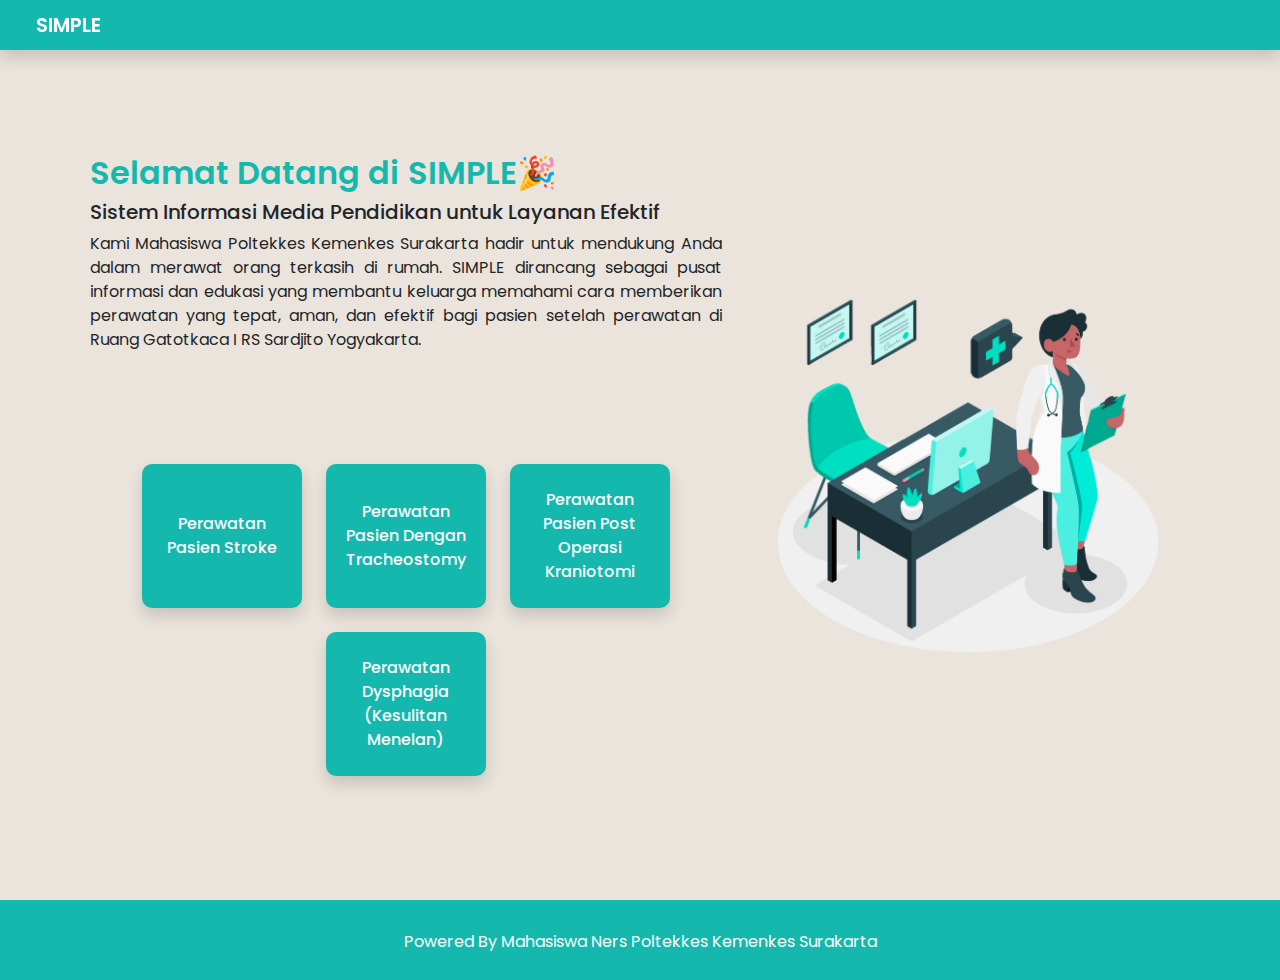
<file: index.html>
<!DOCTYPE html>
<html lang="en">
  <head>
    <meta charset="UTF-8" />
    <meta name="viewport" content="width=device-width, initial-scale=1.0" />
    <title>SIMPLE</title>
    <link rel="stylesheet" href="assets/css/bootstrap.min.css" />
    <link rel="stylesheet" href="assets/css/animate.min.css">
    <link rel="stylesheet" href="assets/css/style.css" />
  </head>
  <body>
    <main>
      <section id="home" class="home w-100 vh-100">
        <nav class="navbar navbar-expand-lg bg-primary shadow sticky-top">
          <div class="container-fluid mx-4">
            <a href="#home" class="navbar-brand mb-0 h1 text-white fw-semibold"
              >SIMPLE</a
            >
          </div>
        </nav>
        <div class="container w-100">
          <div class="hero row p-2 justify-content-center align-items-center">
            <div class="teks-hero col-7">
              <h2 class="hidden fw-semibold text-primary">
                Selamat Datang di SIMPLE🎉
              </h2>
              <h5 class="hidden">Sistem Informasi Media Pendidikan untuk Layanan Efektif</h5>
              <p class="hidden">
                Kami Mahasiswa Poltekkes Kemenkes Surakarta hadir untuk
                mendukung Anda dalam merawat orang terkasih di rumah. SIMPLE
                dirancang sebagai pusat informasi dan edukasi yang membantu
                keluarga memahami cara memberikan perawatan yang tepat, aman,
                dan efektif bagi pasien setelah perawatan di Ruang Gatotkaca I
                RS Sardjito Yogyakarta.
              </p>
              <p class="hidden">
                Kami percaya bahwa dengan informasi yang tepat, keluarga dapat
                menjadi bagian penting dalam proses pemulihan pasien. Mari
                bersama wujudkan perawatan yang lebih baik, nyaman, dan efektif!
              </p>
              <div
                class="menu p-2 mt-3 d-flex gap-4 justify-content-center align-items-center flex-wrap"
              >
                <div class="card bg-primary shadow animate__animated">
                  <a href="pages/perawatan-pasien-stroke.html">
                    <div
                      class="card-body d-flex flex-column align-items-center justify-content-center"
                    >
                      <div class="teks">
                        <p class="m-0 text-center">Perawatan Pasien Stroke</p>
                      </div>
                    </div>
                  </a>
                </div>
                <div class="card bg-primary shadow animate__animated">
                  <a href="pages/perawatan-pasien-trakeostomi.html">
                    <div
                      class="card-body d-flex flex-column align-items-center justify-content-center"
                    >
                      <div class="teks">
                        <p class="m-0 text-center">
                          Perawatan Pasien Dengan Tracheostomy
                        </p>
                      </div>
                    </div>
                  </a>
                </div>
                <div class="card bg-primary shadow animate__animated">
                  <a href="pages/perawatan-pasien-kraniotomi.html">
                    <div
                      class="card-body d-flex flex-column align-items-center justify-content-center"
                    >
                      <div class="teks">
                        <p class="m-0 text-center">
                          Perawatan Pasien Post Operasi Kraniotomi
                        </p>
                      </div>
                    </div>
                  </a>
                </div>
                <div class="card bg-primary shadow animate__animated">
                  <a href="pages/perawatan-pasien-disfagia.html">
                    <div
                      class="card-body d-flex flex-column align-items-center justify-content-center"
                    >
                      <div class="teks">
                        <p class="m-0 text-center">Perawatan Dysphagia (Kesulitan Menelan)</p>
                      </div>
                    </div>
                  </a>
                </div>
              </div>
            </div>
            <div class="col-5">
              <div class="d-flex justify-content-center">
                <img
                  src="assets/img/logo.png"
                  alt="designed by freepik"
                  width="400"
                  class="animate__animated animate__fadeInDown"
                />
              </div>
            </div>
          </div>
        </div>
      </section>
    </main>
    <footer class="bg-primary">
      <p class="px-4 text-center">Powered By Mahasiswa Ners Poltekkes Kemenkes Surakarta</p>
    </footer>

    <script src="assets/js/bootstrap.bundle.min.js"></script>
    <script src="assets/js/script.js"></script>
  </body>
</html>
</file>
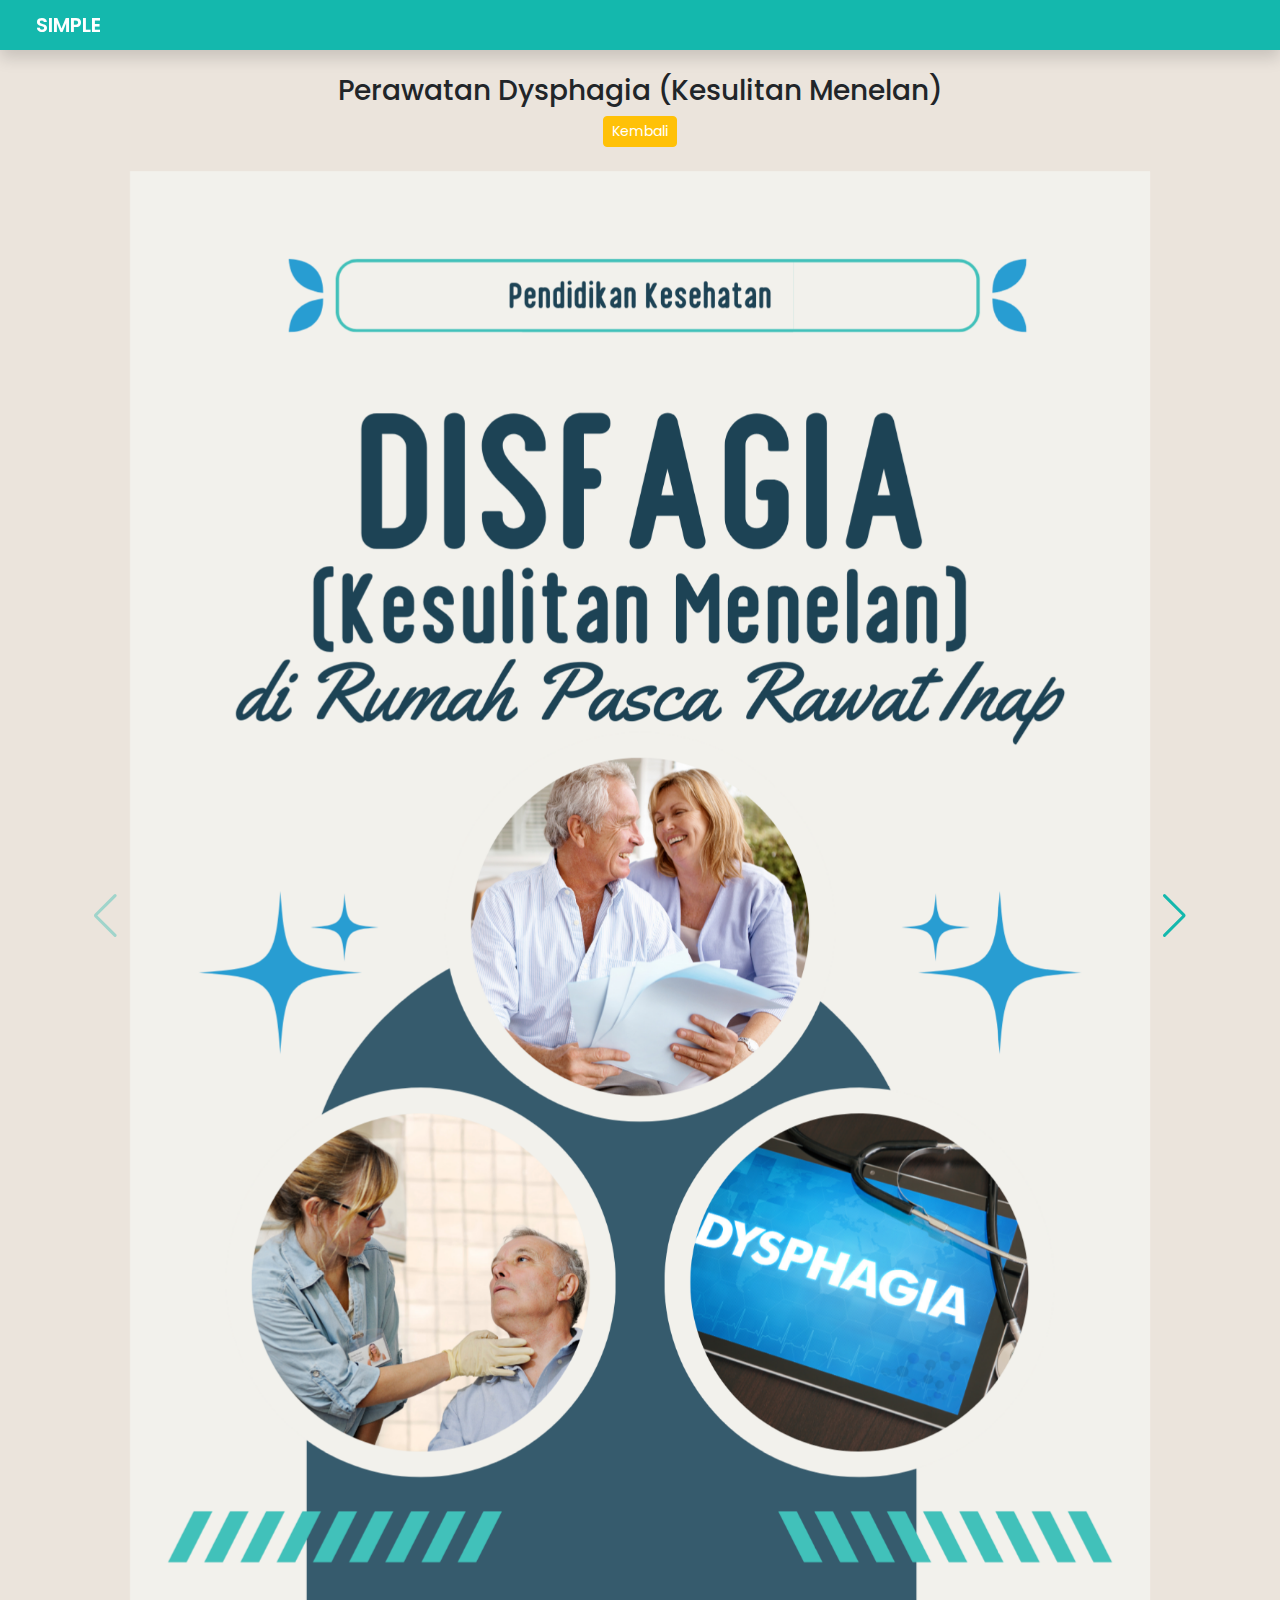
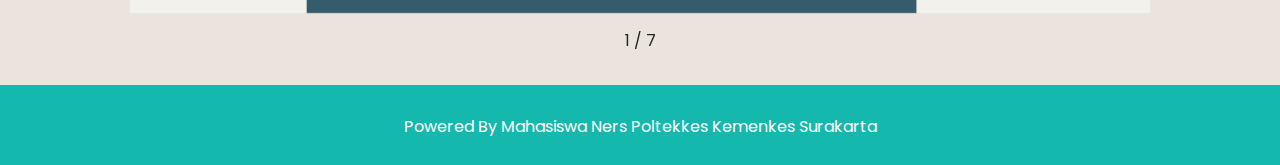
<file: pages/perawatan-pasien-disfagia.html>
<!DOCTYPE html>
<html lang="en">
  <head>
    <meta charset="UTF-8" />
    <meta name="viewport" content="width=device-width, initial-scale=1.0" />
    <title>SIMPLE</title>
    <link rel="stylesheet" href="../assets/css/bootstrap.min.css" />
    <link rel="stylesheet" href="../assets/css/animate.min.css" />
    <link rel="stylesheet" href="../assets/css/swiper-bundle.min.css" />
    <link rel="stylesheet" href="../assets/css/style.css" />
  </head>
  <body>
    <header class="sticky-top z-3">
      <nav class="navbar navbar-expand-lg bg-primary shadow">
        <div class="container-fluid mx-4">
          <a href="#home" class="navbar-brand mb-0 h1 text-white fw-semibold"
            >SIMPLE</a
          >
        </div>
      </nav>
    </header>

    <main>
      <section class="perawatan">
        <div class="container w-100 min-vh-100 pb-4">
          <div
            class="d-flex flex-column justify-content-center align-items-center py-4"
          >
            <h3 class="text-center">Perawatan Dysphagia (Kesulitan Menelan)</h3>
            <a href="../index.html" class="btn btn-sm btn-warning text-white"
              >Kembali</a
            >
          </div>
          <div class="swiper">
            <div class="swiper-wrapper">
              <div class="swiper-slide">
                <img
                  src="../assets/img/disfagia/1.png"
                  alt="disfagia-1"
                  width="100%"
                  class="mb-5 px-5"
                />
              </div>
              <div class="swiper-slide">
                <img
                  src="../assets/img/disfagia/2.png"
                  alt="disfagia-2"
                  width="100%"
                  class="mb-5 px-5"
                />
              </div>
              <div class="swiper-slide">
                <img
                  src="../assets/img/disfagia/3.png"
                  alt="disfagia-3"
                  width="100%"
                  class="mb-5 px-5"
                />
              </div>
              <div class="swiper-slide">
                <img
                  src="../assets/img/disfagia/4.png"
                  alt="disfagia-4"
                  width="100%"
                  class="mb-5 px-5"
                />
              </div>
              <div class="swiper-slide">
                <img
                  src="../assets/img/disfagia/5.png"
                  alt="disfagia-5"
                  width="100%"
                  class="mb-5 px-5"
                />
              </div>
              <div class="swiper-slide">
                <img
                  src="../assets/img/disfagia/7.png"
                  alt="disfagia-7"
                  width="100%"
                  class="mb-5 px-5"
                />
              </div>
              <div class="swiper-slide">
                <img
                  src="../assets/img/disfagia/6.png"
                  alt="disfagia-6"
                  width="100%"
                  class="mb-5 px-5"
                />
              </div>
            </div>
            <div class="swiper-button-next"></div>
            <div class="swiper-button-prev"></div>
            <div class="swiper-pagination"></div>
          </div>
        </div>
      </section>
    </main>

    <footer class="bg-primary">
      <p class="px-4 text-center">
        Powered By Mahasiswa Ners Poltekkes Kemenkes Surakarta
      </p>
    </footer>
    <script src="../assets/js/bootstrap.bundle.min.js"></script>
    <script src="../assets/js/swiper-bundle.min.js"></script>
    <script src="../assets/js/script.js"></script>
  </body>
</html>
</file>
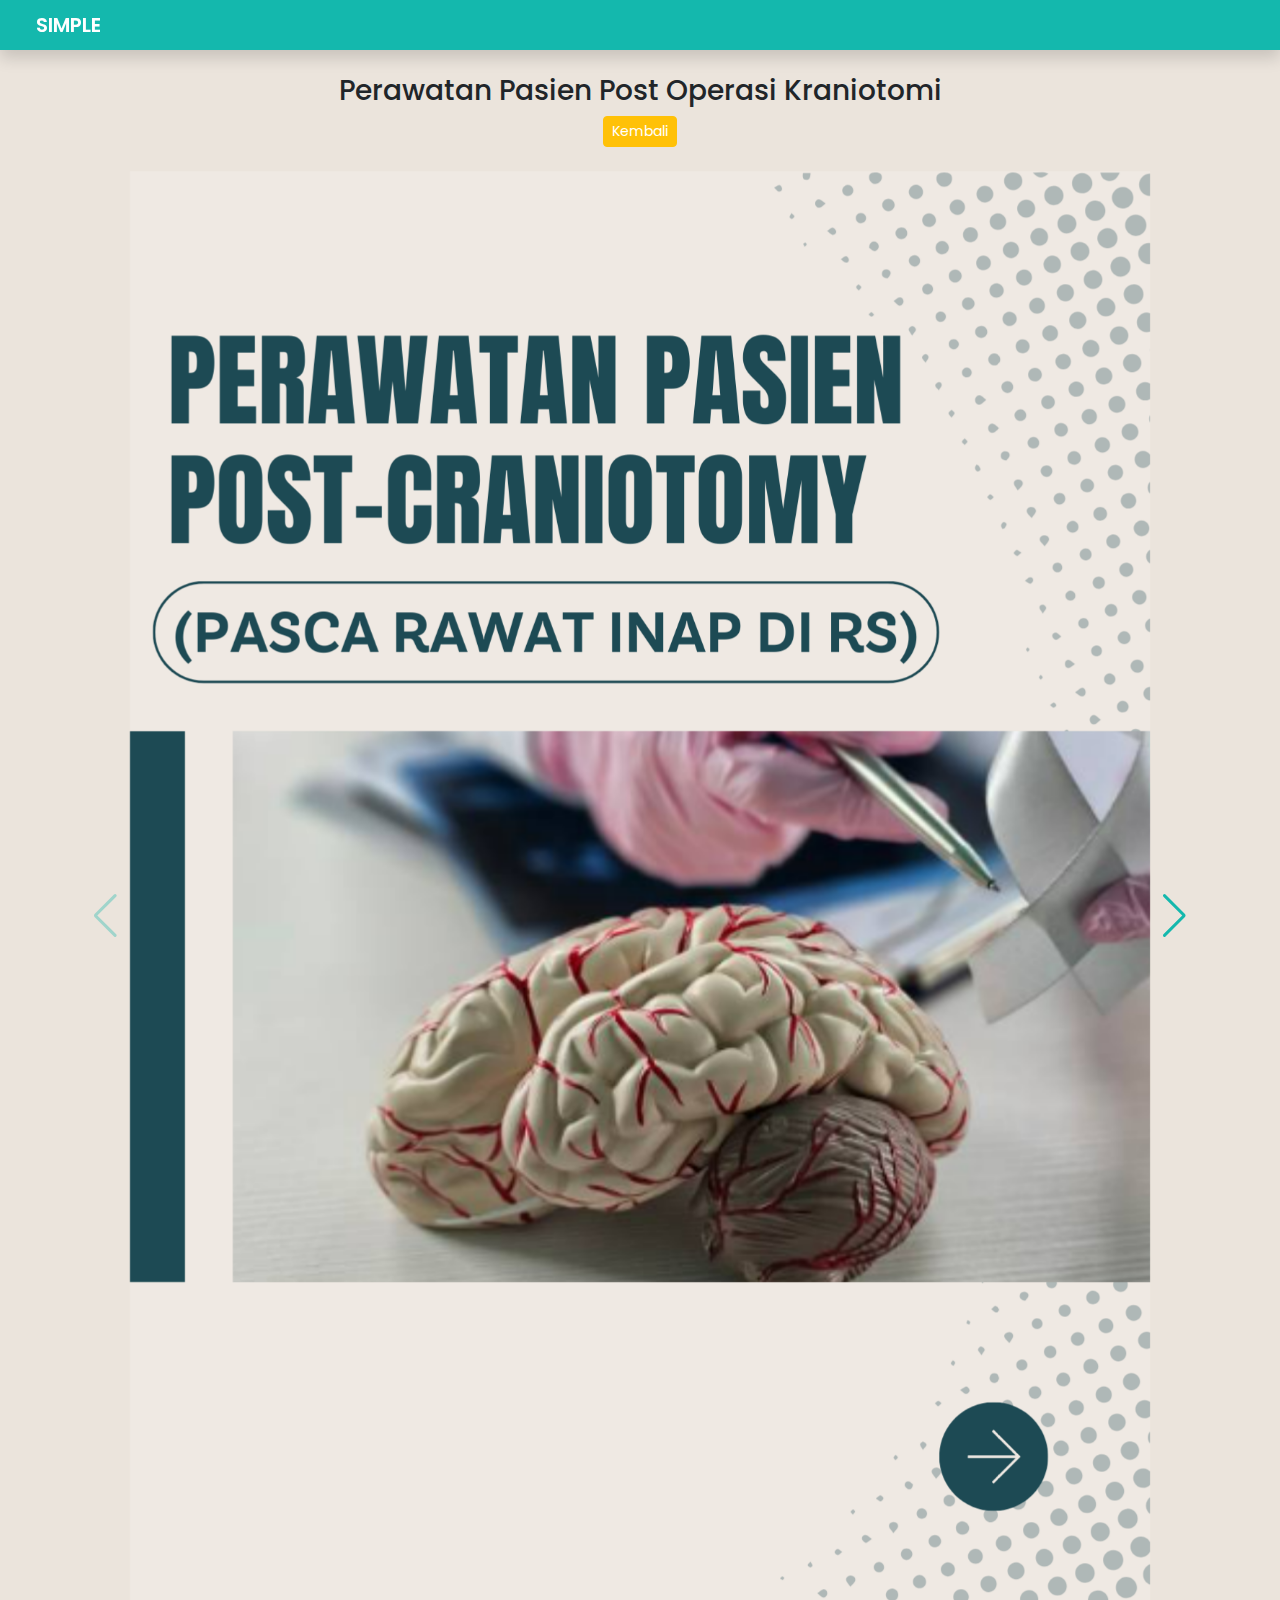
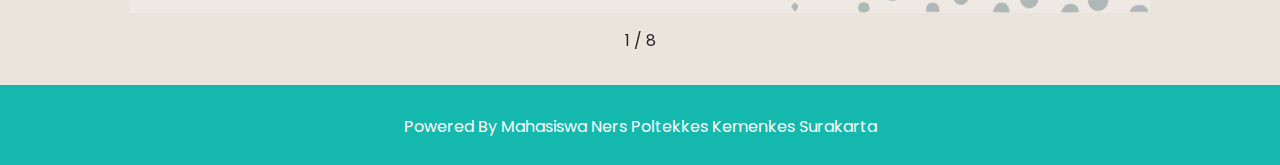
<file: pages/perawatan-pasien-kraniotomi.html>
<!DOCTYPE html>
<html lang="en">
  <head>
    <meta charset="UTF-8" />
    <meta name="viewport" content="width=device-width, initial-scale=1.0" />
    <title>SIMPLE</title>
    <link rel="stylesheet" href="../assets/css/bootstrap.min.css" />
    <link rel="stylesheet" href="../assets/css/animate.min.css" />
    <link rel="stylesheet" href="../assets/css/swiper-bundle.min.css" />
    <link rel="stylesheet" href="../assets/css/style.css" />
  </head>
  <body>
    <header class="sticky-top z-3">
      <nav class="navbar navbar-expand-lg bg-primary shadow">
        <div class="container-fluid mx-4">
          <a href="#home" class="navbar-brand mb-0 h1 text-white fw-semibold"
            >SIMPLE</a
          >
        </div>
      </nav>
    </header>

    <main>
      <section class="perawatan">
        <div class="container w-100 min-vh-100 pb-4">
          <div
            class="d-flex flex-column justify-content-center align-items-center py-4"
          >
            <h3 class="text-center">Perawatan Pasien Post Operasi Kraniotomi</h3>
            <a href="../index.html" class="btn btn-sm btn-warning text-white"
              >Kembali</a
            >
          </div>
          <div class="swiper">
            <div class="swiper-wrapper">
              <div class="swiper-slide">
                <img
                  src="../assets/img/kraniotomi/1.png"
                  alt="kraniotomi-1"
                  width="100%"
                  class="mb-5 px-5"
                />
              </div>
              <div class="swiper-slide">
                <img
                  src="../assets/img/kraniotomi/2.png"
                  alt="kraniotomi-2"
                  width="100%"
                  class="mb-5 px-5"
                />
              </div>
              <div class="swiper-slide">
                <img
                  src="../assets/img/kraniotomi/3.png"
                  alt="kraniotomi-3"
                  width="100%"
                  class="mb-5 px-5"
                />
              </div>
              <div class="swiper-slide">
                <img
                  src="../assets/img/kraniotomi/4.png"
                  alt="kraniotomi-4"
                  width="100%"
                  class="mb-5 px-5"
                />
              </div>
              <div class="swiper-slide">
                <img
                  src="../assets/img/kraniotomi/5.png"
                  alt="kraniotomi-5"
                  width="100%"
                  class="mb-5 px-5"
                />
              </div>
              <div class="swiper-slide">
                <img
                  src="../assets/img/kraniotomi/6.png"
                  alt="kraniotomi-6"
                  width="100%"
                  class="mb-5 px-5"
                />
              </div>
              <div class="swiper-slide">
                <img
                  src="../assets/img/kraniotomi/7.png"
                  alt="kraniotomi-7"
                  width="100%"
                  class="mb-5 px-5"
                />
              </div>
              <div class="swiper-slide">
                <img
                  src="../assets/img/kraniotomi/8.png"
                  alt="kraniotomi-8"
                  width="100%"
                  class="mb-5 px-5"
                />
              </div>
            </div>
            <div class="swiper-button-next"></div>
            <div class="swiper-button-prev"></div>
            <div class="swiper-pagination"></div>
          </div>
        </div>
      </section>
    </main>

    <footer class="bg-primary">
      <p class="px-4 text-center">
        Powered By Mahasiswa Ners Poltekkes Kemenkes Surakarta
      </p>
    </footer>
    <script src="../assets/js/bootstrap.bundle.min.js"></script>
    <script src="../assets/js/swiper-bundle.min.js"></script>
    <script src="../assets/js/script.js"></script>
  </body>
</html>
</file>
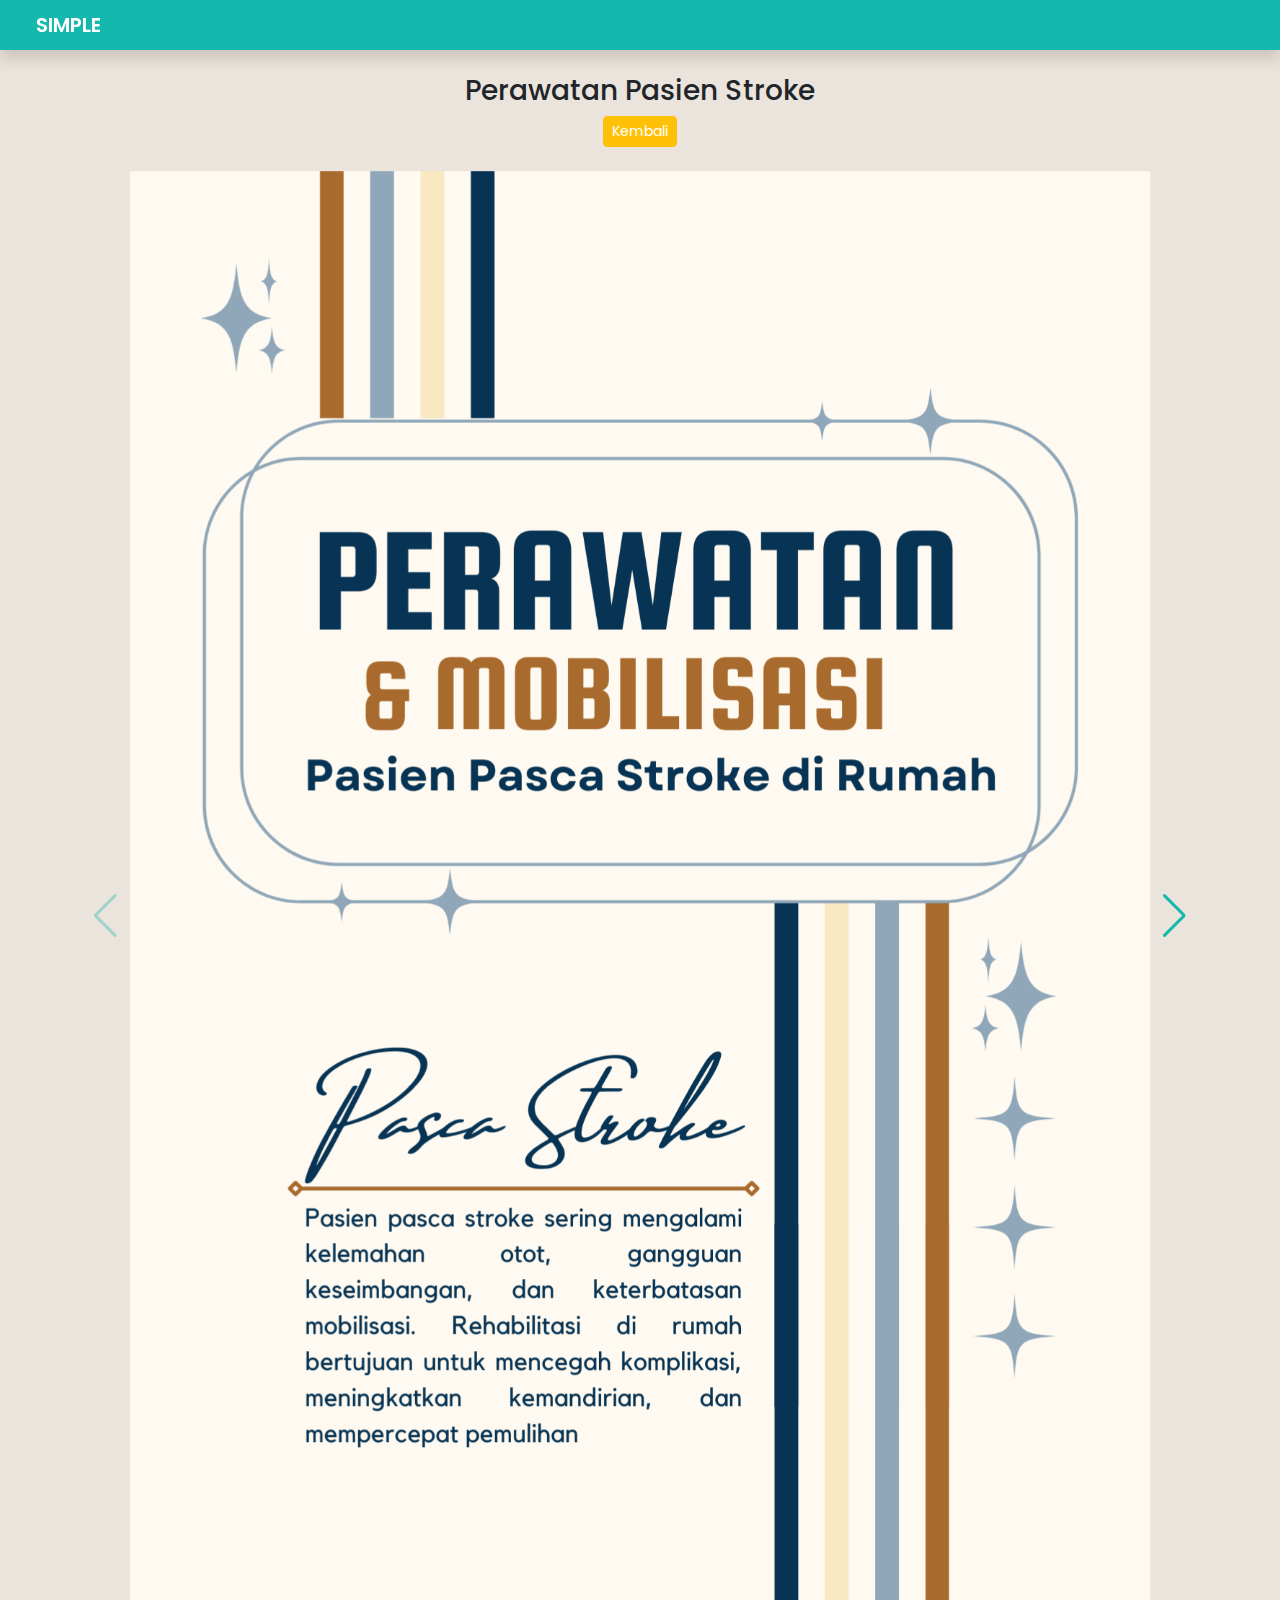
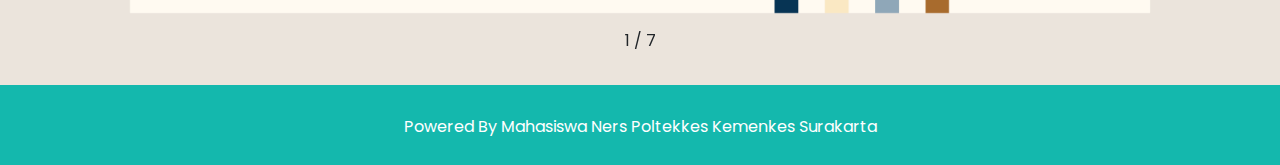
<file: pages/perawatan-pasien-stroke.html>
<!DOCTYPE html>
<html lang="en">
  <head>
    <meta charset="UTF-8" />
    <meta name="viewport" content="width=device-width, initial-scale=1.0" />
    <title>SIMPLE</title>
    <link rel="stylesheet" href="../assets/css/bootstrap.min.css" />
    <link rel="stylesheet" href="../assets/css/animate.min.css" />
    <link rel="stylesheet" href="../assets/css/swiper-bundle.min.css" />
    <link rel="stylesheet" href="../assets/css/style.css" />
  </head>
  <body>
    <header class="sticky-top z-3">
      <nav class="navbar navbar-expand-lg bg-primary shadow">
        <div class="container-fluid mx-4">
          <a href="#home" class="navbar-brand mb-0 h1 text-white fw-semibold"
            >SIMPLE</a
          >
        </div>
      </nav>
    </header>

    <main>
      <section class="perawatan">
        <div class="container w-100 min-vh-100 pb-4">
          <div
            class="d-flex flex-column justify-content-center align-items-center py-4"
          >
            <h3 class="text-center">Perawatan Pasien Stroke</h3>
            <a href="../index.html" class="btn btn-sm btn-warning text-white"
              >Kembali</a
            >
          </div>
          <div class="swiper">
            <div class="swiper-wrapper">
              <div class="swiper-slide">
                <img
                  src="../assets/img/stroke/1.png"
                  alt="stroke-1"
                  width="100%"
                  class="mb-5 px-5"
                />
              </div>
              <div class="swiper-slide">
                <img
                  src="../assets/img/stroke/2.png"
                  alt="stroke-2"
                  width="100%"
                  class="mb-5 px-5"
                />
              </div>
              <div class="swiper-slide">
                <img
                  src="../assets/img/stroke/3.png"
                  alt="stroke-3"
                  width="100%"
                  class="mb-5 px-5"
                />
              </div>
              <div class="swiper-slide">
                <img
                  src="../assets/img/stroke/4.png"
                  alt="stroke-4"
                  width="100%"
                  class="mb-5 px-5"
                />
              </div>
              <div class="swiper-slide">
                <img
                  src="../assets/img/stroke/5.png"
                  alt="stroke-5"
                  width="100%"
                  class="mb-5 px-5"
                />
              </div>
              <div class="swiper-slide">
                <img
                  src="../assets/img/stroke/6.png"
                  alt="stroke-6"
                  width="100%"
                  class="mb-5 px-5"
                />
              </div>
              <div class="swiper-slide">
                <img
                  src="../assets/img/stroke/7.png"
                  alt="stroke-7"
                  width="100%"
                  class="mb-5 px-5"
                />
              </div>
            </div>
            <div class="swiper-button-next"></div>
            <div class="swiper-button-prev"></div>
            <div class="swiper-pagination"></div>
          </div>
        </div>
      </section>
    </main>

    <footer class="bg-primary">
      <p class="px-4 text-center">
        Powered By Mahasiswa Ners Poltekkes Kemenkes Surakarta
      </p>
    </footer>
    <script src="../assets/js/bootstrap.bundle.min.js"></script>
    <script src="../assets/js/swiper-bundle.min.js"></script>
    <script src="../assets/js/script.js"></script>
  </body>
</html>
</file>
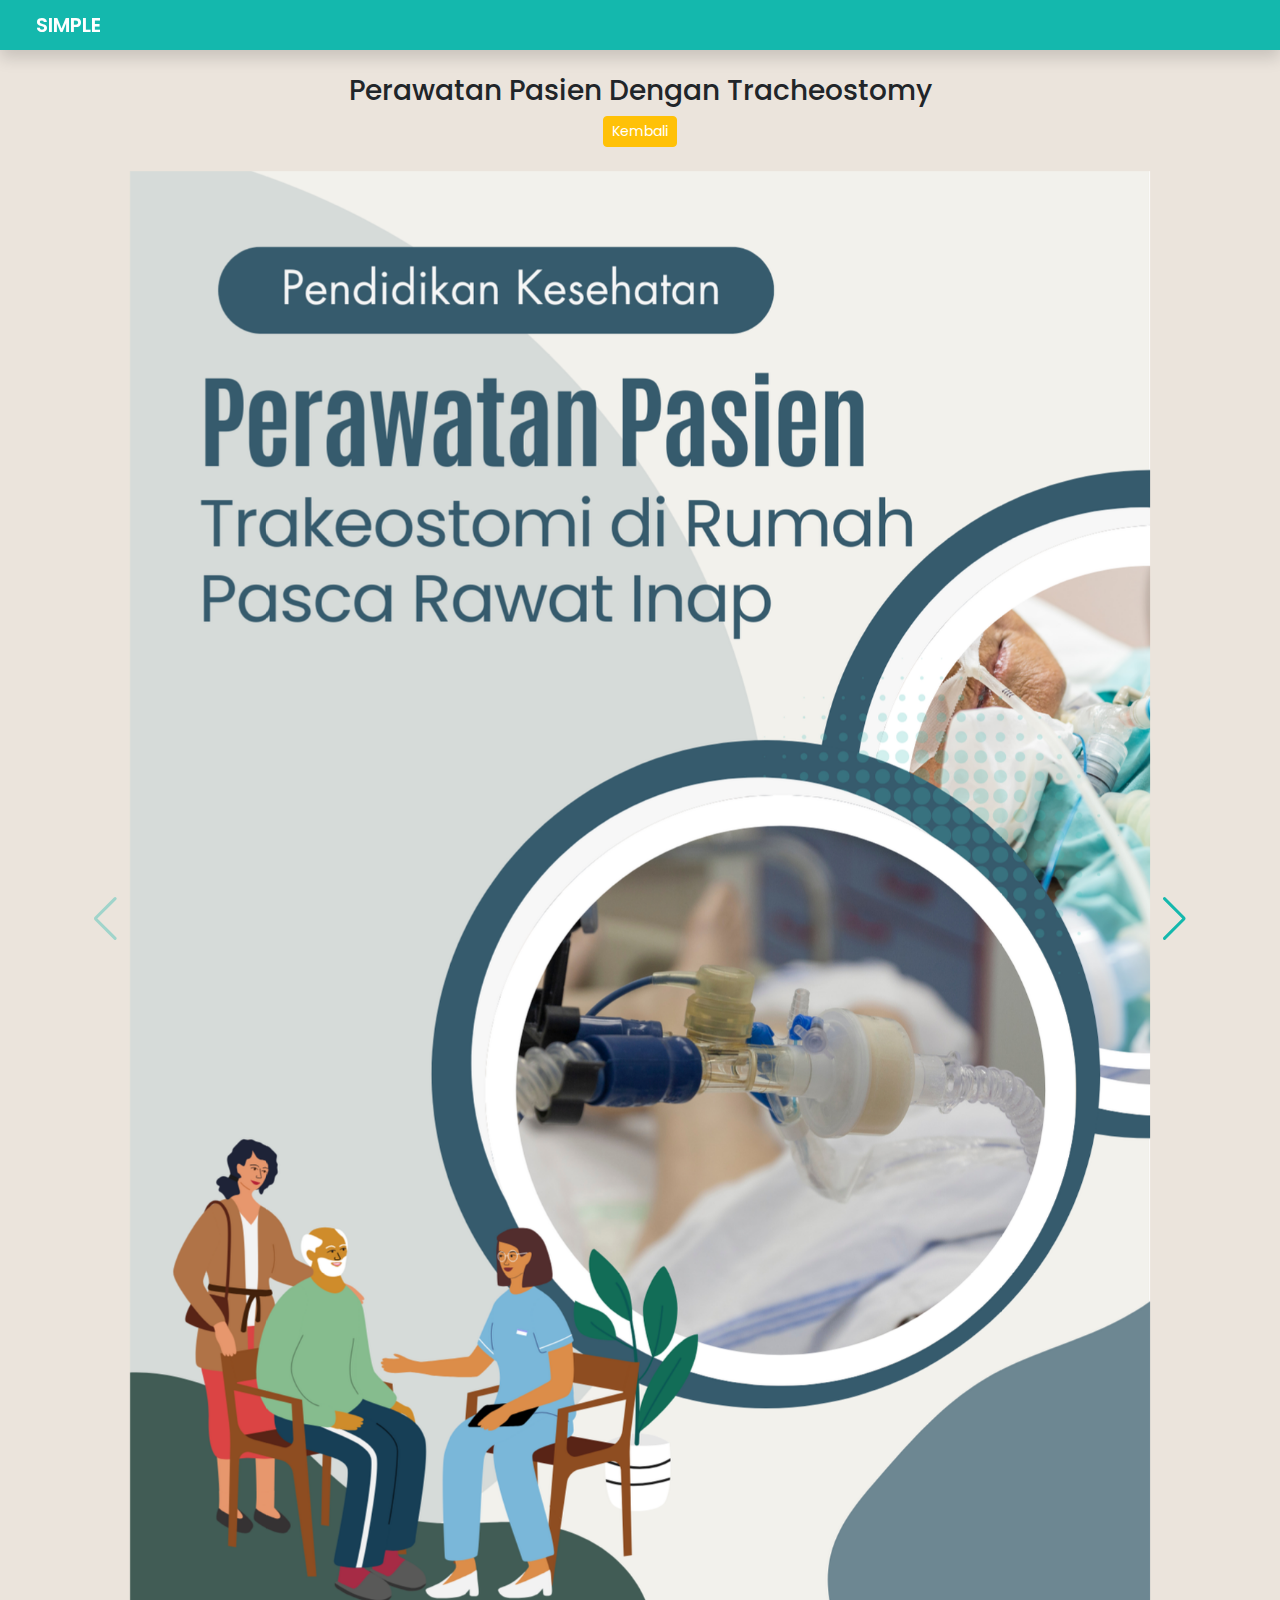
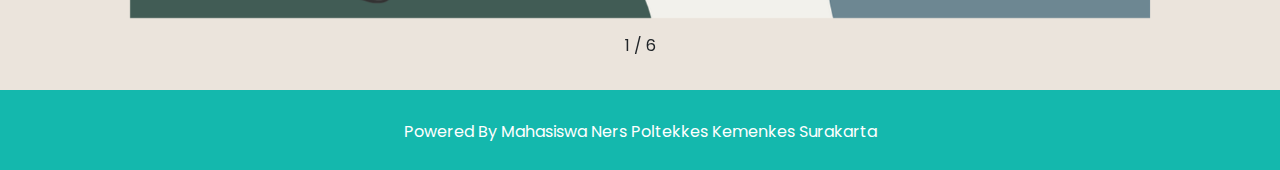
<file: pages/perawatan-pasien-trakeostomi.html>
<!DOCTYPE html>
<html lang="en">
  <head>
    <meta charset="UTF-8" />
    <meta name="viewport" content="width=device-width, initial-scale=1.0" />
    <title>SIMPLE</title>
    <link rel="stylesheet" href="../assets/css/bootstrap.min.css" />
    <link rel="stylesheet" href="../assets/css/animate.min.css" />
    <link rel="stylesheet" href="../assets/css/swiper-bundle.min.css" />
    <link rel="stylesheet" href="../assets/css/style.css" />
  </head>
  <body>
    <header class="sticky-top z-3">
      <nav class="navbar navbar-expand-lg bg-primary shadow">
        <div class="container-fluid mx-4">
          <a href="#home" class="navbar-brand mb-0 h1 text-white fw-semibold"
            >SIMPLE</a
          >
        </div>
      </nav>
    </header>

    <main>
      <section class="perawatan">
        <div class="container w-100 min-vh-100 pb-4">
          <div
            class="d-flex flex-column justify-content-center align-items-center py-4"
          >
            <h3 class="text-center">Perawatan Pasien Dengan Tracheostomy</h3>
            <a href="../index.html" class="btn btn-sm btn-warning text-white"
              >Kembali</a
            >
          </div>
          <div class="swiper">
            <div class="swiper-wrapper">
              <div class="swiper-slide">
                <img
                  src="../assets/img/trakeostomi/1.png"
                  alt="trakeostomi-1"
                  width="100%"
                  class="mb-5 px-5"
                />
              </div>
              <div class="swiper-slide">
                <img
                  src="../assets/img/trakeostomi/2.png"
                  alt="trakeostomi-2"
                  width="100%"
                  class="mb-5 px-5"
                />
              </div>
              <div class="swiper-slide">
                <img
                  src="../assets/img/trakeostomi/3.png"
                  alt="trakeostomi-3"
                  width="100%"
                  class="mb-5 px-5"
                />
              </div>
              <div class="swiper-slide">
                <img
                  src="../assets/img/trakeostomi/4.png"
                  alt="trakeostomi-4"
                  width="100%"
                  class="mb-5 px-5"
                />
              </div>
              <div class="swiper-slide">
                <img
                  src="../assets/img/trakeostomi/5.png"
                  alt="trakeostomi-5"
                  width="100%"
                  class="mb-5 px-5"
                />
              </div>
              <div class="swiper-slide">
                <img
                  src="../assets/img/trakeostomi/6.png"
                  alt="trakeostomi-6"
                  width="100%"
                  class="mb-5 px-5"
                />
              </div>
            </div>
            <div class="swiper-button-next"></div>
            <div class="swiper-button-prev"></div>
            <div class="swiper-pagination"></div>
          </div>
        </div>
      </section>
    </main>

    <footer class="bg-primary">
      <p class="px-4 text-center">
        Powered By Mahasiswa Ners Poltekkes Kemenkes Surakarta
      </p>
    </footer>
    <script src="../assets/js/bootstrap.bundle.min.js"></script>
    <script src="../assets/js/swiper-bundle.min.js"></script>
    <script src="../assets/js/script.js"></script>
  </body>
</html>
</file>
<file: assets/css/style.css>
@import url("https://fonts.googleapis.com/css2?family=Poppins:ital,wght@0,100;0,200;0,300;0,400;0,500;0,600;0,700;0,800;0,900;1,100;1,200;1,300;1,400;1,500;1,600;1,700;1,800;1,900&display=swap");

* {
  font-family: "Poppins", serif;
  /* border: 1px solid red; */
}

body {
  box-sizing: border-box;
}

main {
  background-color: rgb(235, 228, 220);
}

.home .container {
  margin-top: 6rem;
}

.perawatan .container {
  margin-top: 0 !important;
}

.home .hero p {
  text-align: justify;
}

.card {
  width: 10rem;
  height: 9rem;
  border: none;
  border-radius: 10px;
  overflow: hidden;
  transition: 0.3s ease-in-out;
  opacity: 0;
}

.card:hover {
  background-color: #06948a !important;
  border-width: 2px ;
  border-color: #14b8ad ;
}

.card-body {
  height: 100%;
}

.card a {
  text-decoration: none;
  color: white;
  height: 100%;
  transition: 0.3s ease-in-out;
}

.teks {
  font-weight: 500;
}

footer {
  color: white;
  padding-top: 20px;
  display: flex;
  justify-content: center;
  align-items: center;
  width: 100%;
  height: 80px;
  margin-top: auto;
}

.hidden {
  opacity: 0;
}

@media (max-width:992px) {
  .row {
    flex-direction: column-reverse;
  }

  .container {
    margin-top: 4rem !important;
  }

  .home {
    height: fit-content !important;
  }

  .home img {
    width: 300px;
    margin-bottom: 24px;
  }

  .teks-hero {
    width: 100%;
  }

  .teks-hero h2 {
    font-size: x-large;
  }
  
  .teks-hero h5 {
    font-size: large;
  }

  footer {
    font-size: small;
  }

  .menu {
    margin-top: 32px !important;
    margin-bottom: 32px;
  }

  .card {
    width: 9rem;
    height: 8rem;
  }
}
</file>
